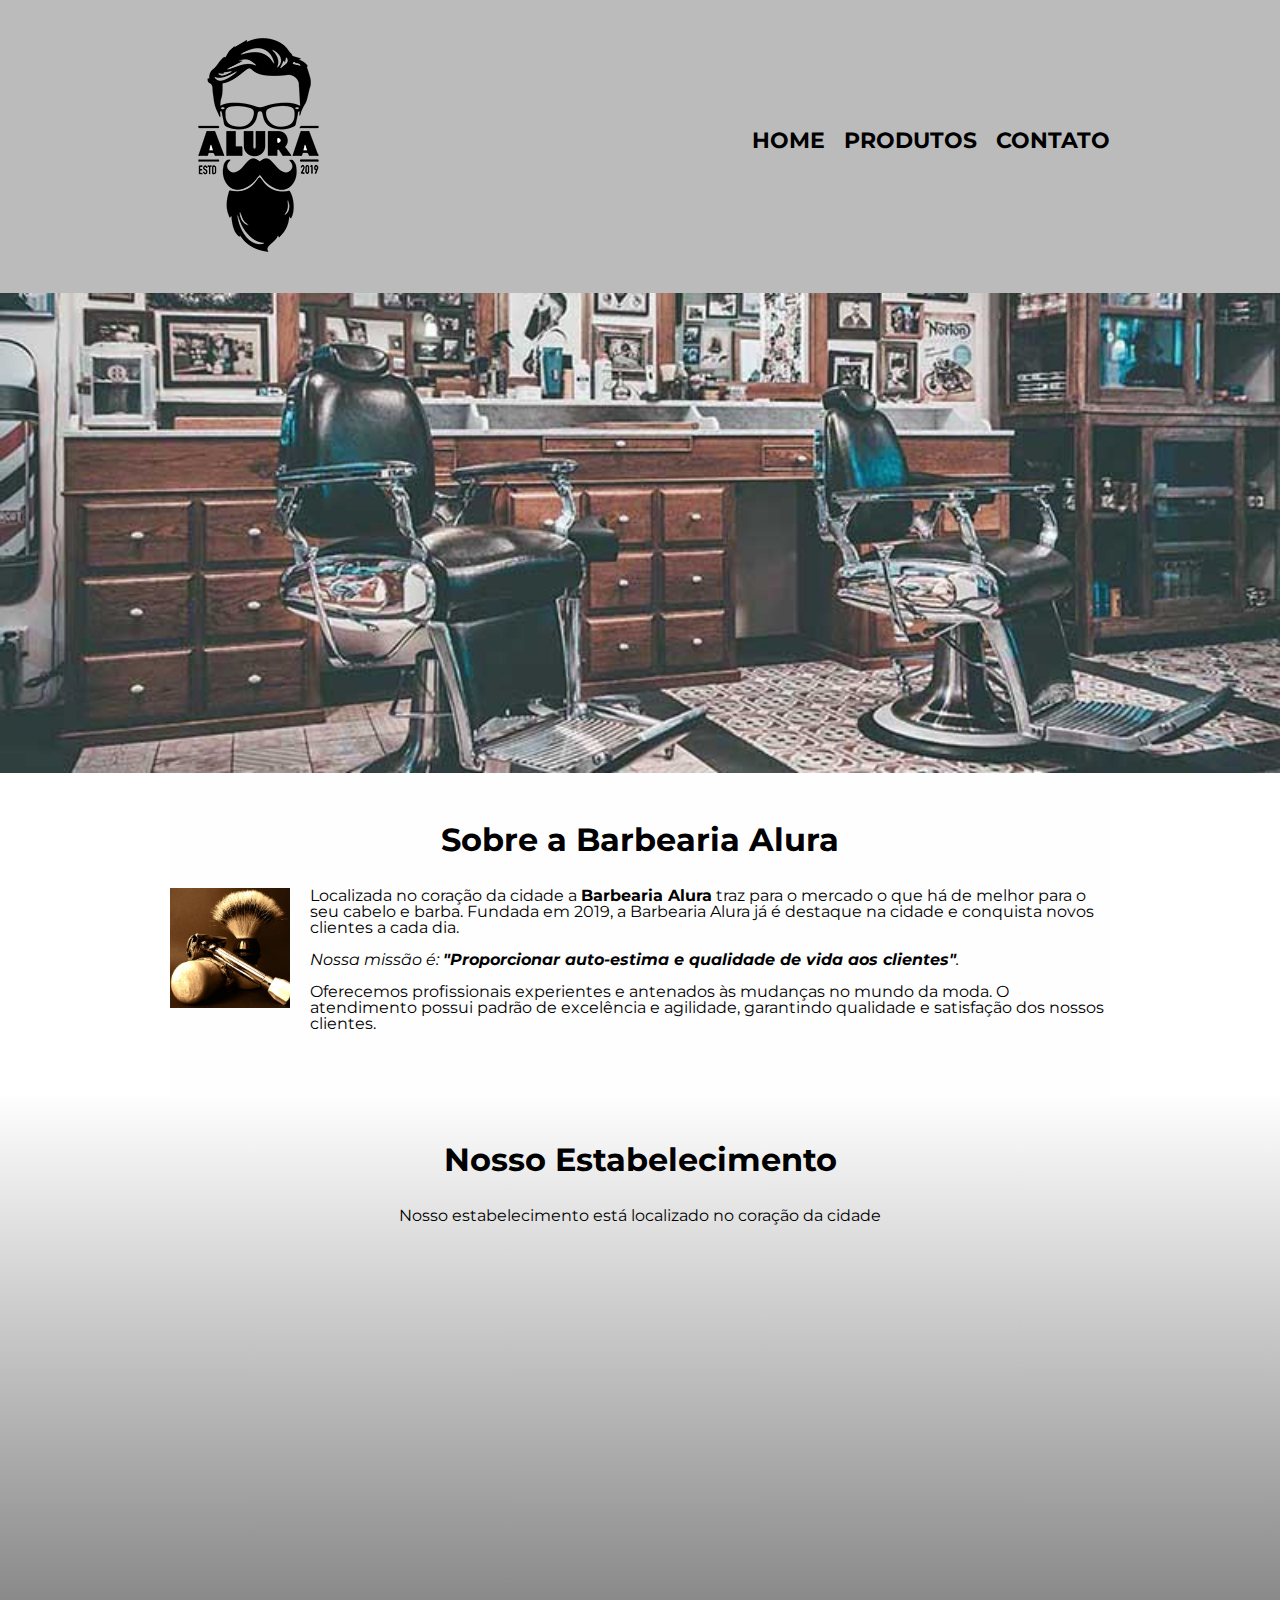
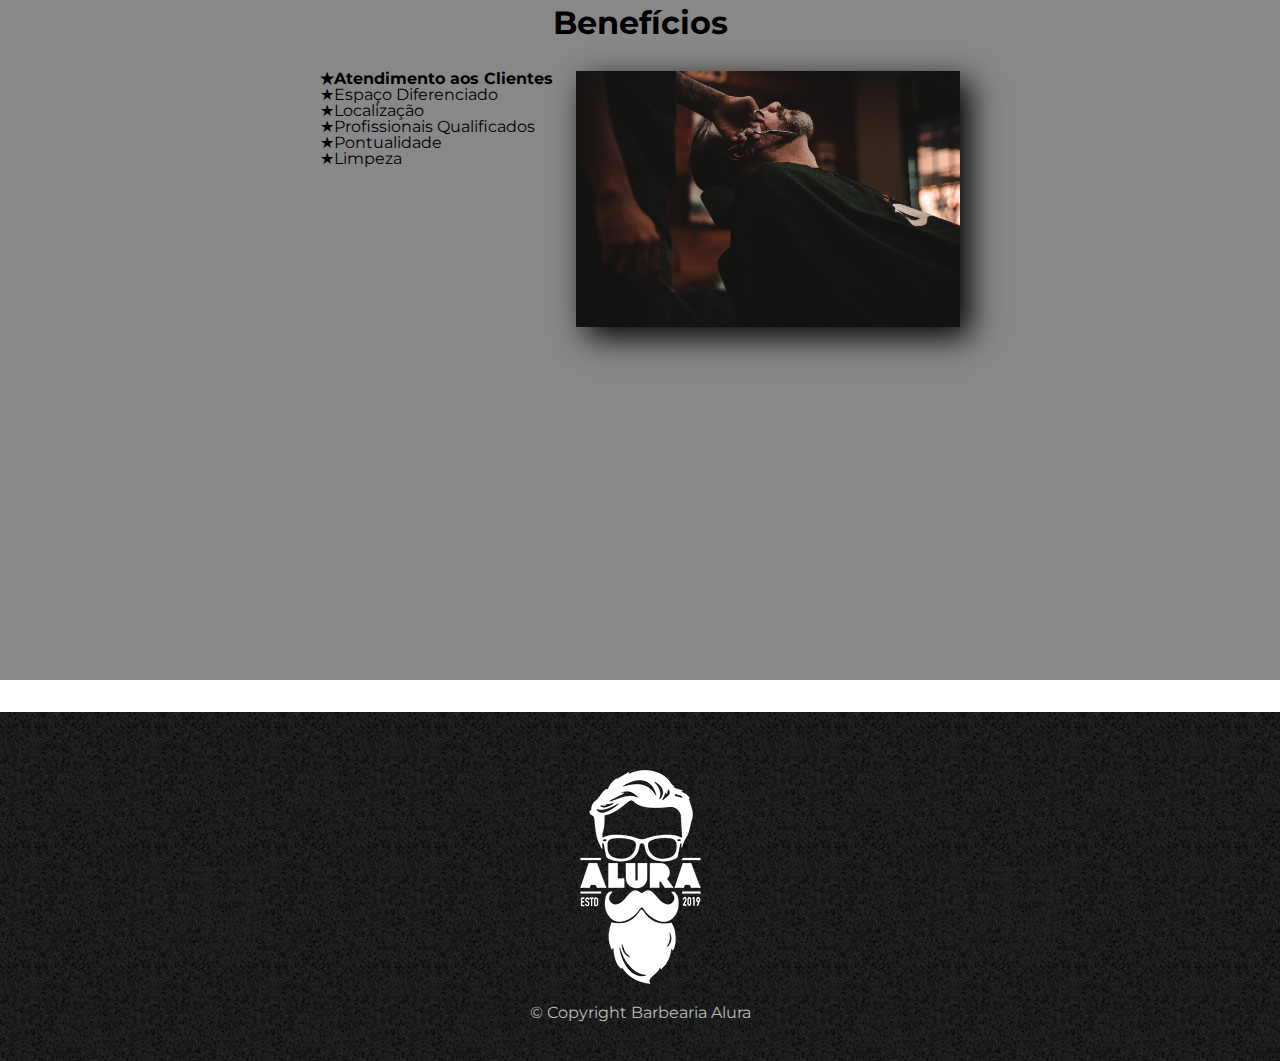
<file: html/barbearia alura/index.html>
<!DOCTYPE html>

<html lang="pt-br">
    <head>
        <meta charset="UTF-8">
        <meta name="viewport" content="width=device-width">
        <title>Barbearia Alura</title>

        <link rel="stylesheet" href="reset.css">
        <link rel="stylesheet" href="style.css">
        <link href="https://fonts.googleapis.com/css?family=Montserrat&display=swap" rel="stylesheet">
    </head>

	<body>
		<header>
			<div class="caixa">
				<h1><img src="logo.png" alt="Logo da Barbearia Alura"></h1>
				<nav>
					<ul>
						<li><a href="index.html">Home</a></li>
						<li><a href="produtos.html">Produtos</a></li>
						<li><a href="contato.html">Contato</a></li>
					</ul>
				</nav>
			</div>
		</header>
    
    <body>
        <img class="banner" src="banner.jpg">

        <main>
            <section class="principal">
                <h2 class="titulo-principal">Sobre a Barbearia Alura</h2>

                <img class="utensilios" src="utensilios.jpg" alt="utensilios de um barbeiro">


                <p>Localizada no coração da cidade a <strong>Barbearia Alura</strong> traz para o mercado o que há de melhor para o seu cabelo e barba. Fundada em 2019, a Barbearia Alura já é destaque na cidade e conquista novos clientes a cada dia.
                </p>

                <p id="missao"><em>Nossa missão é: <strong>"Proporcionar auto-estima e qualidade de vida aos clientes"</strong>.</em></p>

                <p>Oferecemos profissionais experientes e antenados às mudanças no mundo da moda. O atendimento possui padrão de excelência e agilidade, garantindo qualidade e satisfação dos nossos clientes.</p>
            </section>

            <section class="mapa">
                <h3 class="titulo-principal">Nosso Estabelecimento</h3>
                <p>Nosso estabelecimento está localizado no coração da cidade</p>

                <div class="mapa-conteudo">
                    <iframe src="https://www.google.com/maps/embed?pb=!1m16!1m12!1m3!1d58513.830871919!2d-46.6272689812599!3d-23.564333383853405!2m3!1f0!2f0!3f0!3m2!1i1024!2i768!4f13.1!2m1!1salura%20sao%20paulo!5e0!3m2!1spt-BR!2sbr!4v1658515616821!5m2!1spt-BR!2sbr" width="100%" height="300" style="border:0;" allowfullscreen="" loading="lazy" referrerpolicy="no-referrer-when-downgrade"></iframe>
                </div>

            </section>
             
            <section class="beneficios">
                <h3 class="titulo-principal">Benefícios</h3>

                <div class="conteudo-beneficios">
                    <ul class="listabeneficios">
                        <li class="itens">Atendimento aos Clientes</li>
                        <li class="itens">Espaço Diferenciado</li>
                        <li class="itens">Localização</li>
                        <li class="itens">Profissionais Qualificados</li>
                        <li class="itens">Pontualidade</li>
                        <li class="itens">Limpeza</li>
                    </ul><img class="imgbeneficios" src="beneficios.jpg">
                </div>
                

                <div class="video">
                    <iframe width="100%" height="315" src="https://www.youtube.com/embed/wcVVXUV0YUY" title="YouTube video player" frameborder="0" allow="accelerometer; autoplay; clipboard-write; encrypted-media; gyroscope; picture-in-picture" allowfullscreen></iframe>
                </div>
            </section>
        </main>
        <footer>
            <img src="logo-branco.png" alt="Logo da Barbearia Alura">
            <p>&copy Copyright Barbearia Alura</p>
        </footer>
    </body>


    
</html>
</file>
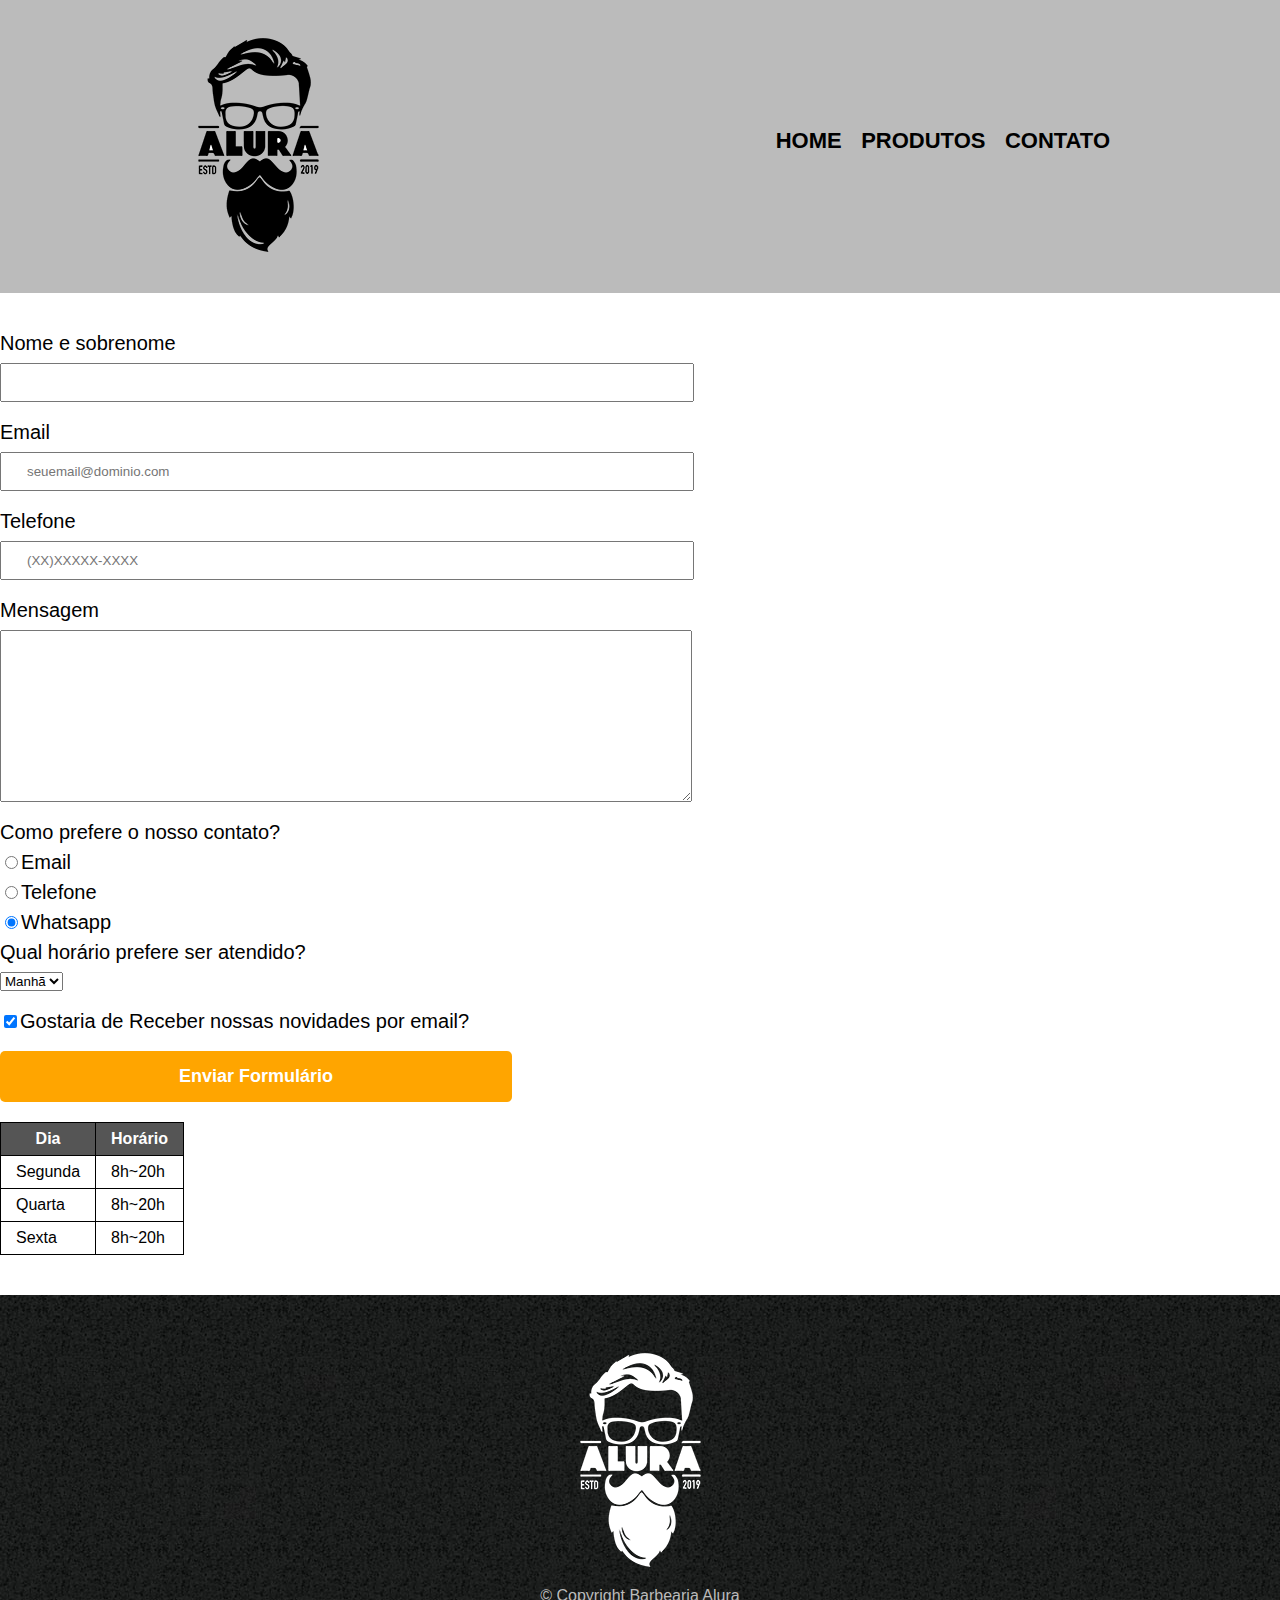
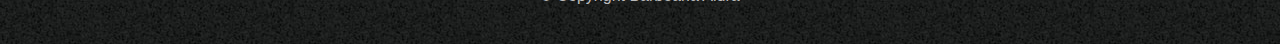
<file: html/barbearia alura/contato.html>
<!DOCTYPE html>
<html>
	<head>
		<meta charset="UTF-8">
		<title>Contato - Barbearia Alura</title>
		<link rel="stylesheet" href="reset.css">
		<link rel="stylesheet" href="style.css">
	</head>
	<body>
		<header>
			<div class="caixa">
				<h1><img src="logo.png" alt="Logo da Barbearia Alura"></h1>
				<nav>
					<ul>
						<li><a href="index.html">Home</a></li>
						<li><a href="produtos.html">Produtos</a></li>
						<li><a href="contato.html">Contato</a></li>
					</ul>
				</nav>
			</div>
		</header>

        <main>
            <form>
                <label for="nomesobrenome">Nome e sobrenome</label>
                <input type="text" id="nomesobrenome" class="input-padrao" required>

                <label for="email">Email</label>
                <input type="email" id="email" class="input-padrao" required placeholder="seuemail@dominio.com">

                <label for="telefone">Telefone</label>
                <input type="tel" id="telefone" class="input-padrao" required placeholder="(XX)XXXXX-XXXX">

                <label for="mensagem">Mensagem</label>
                <textarea cols="70" rows="10" id="mensagem" class="input-padrao"></textarea>

                <fieldset>
                    <legend>Como prefere o nosso contato?</legend>
                    <label for="radio-email"><input type="radio" name="contato" value="radio-email">Email</label>

                    <label for="radio-tel"><input type="radio" name="contato" value="radio-tel">Telefone</label> 

                    <label for="radio-wpp" ><input type="radio" name="contato" value="radio-wpp" checked>Whatsapp</label>
                </fieldset>

                <fie/fieldset>
                    <legend>Qual horário prefere ser atendido?</legend>
                    <select>
                        <option>Manhã</option>
                        <option>Tarde</option>
                        <option>Noite</option>
                    </select>
                </fieldset>

                <label class="checkbox"><input type="checkbox" checked>Gostaria de Receber nossas novidades por email? </label>

                <input type="submit" value="Enviar Formulário" class="enviar">
            </form>

            <table>
                <thead>
                    <tr>
                    <th>Dia</th>
                    <th>Horário</th>
                    </tr>
                </thead>
                <tbody>
                    <tr>
                        <td>Segunda</td>
                        <td>8h~20h</td>
                    </tr>
                    <tr>
                        <td>Quarta</td>
                        <td>8h~20h</td>
                    </tr>
                    <tr>
                        <td>Sexta</td>
                        <td>8h~20h</td>
                    </tr>
                </tbody>
            </table>

        </main>

        <footer>
            <img src="logo-branco.png" alt="Logo da Barbearia Alura">
            <p>&copy Copyright Barbearia Alura</p>
        </footer>
	</body>
</html>
</file>
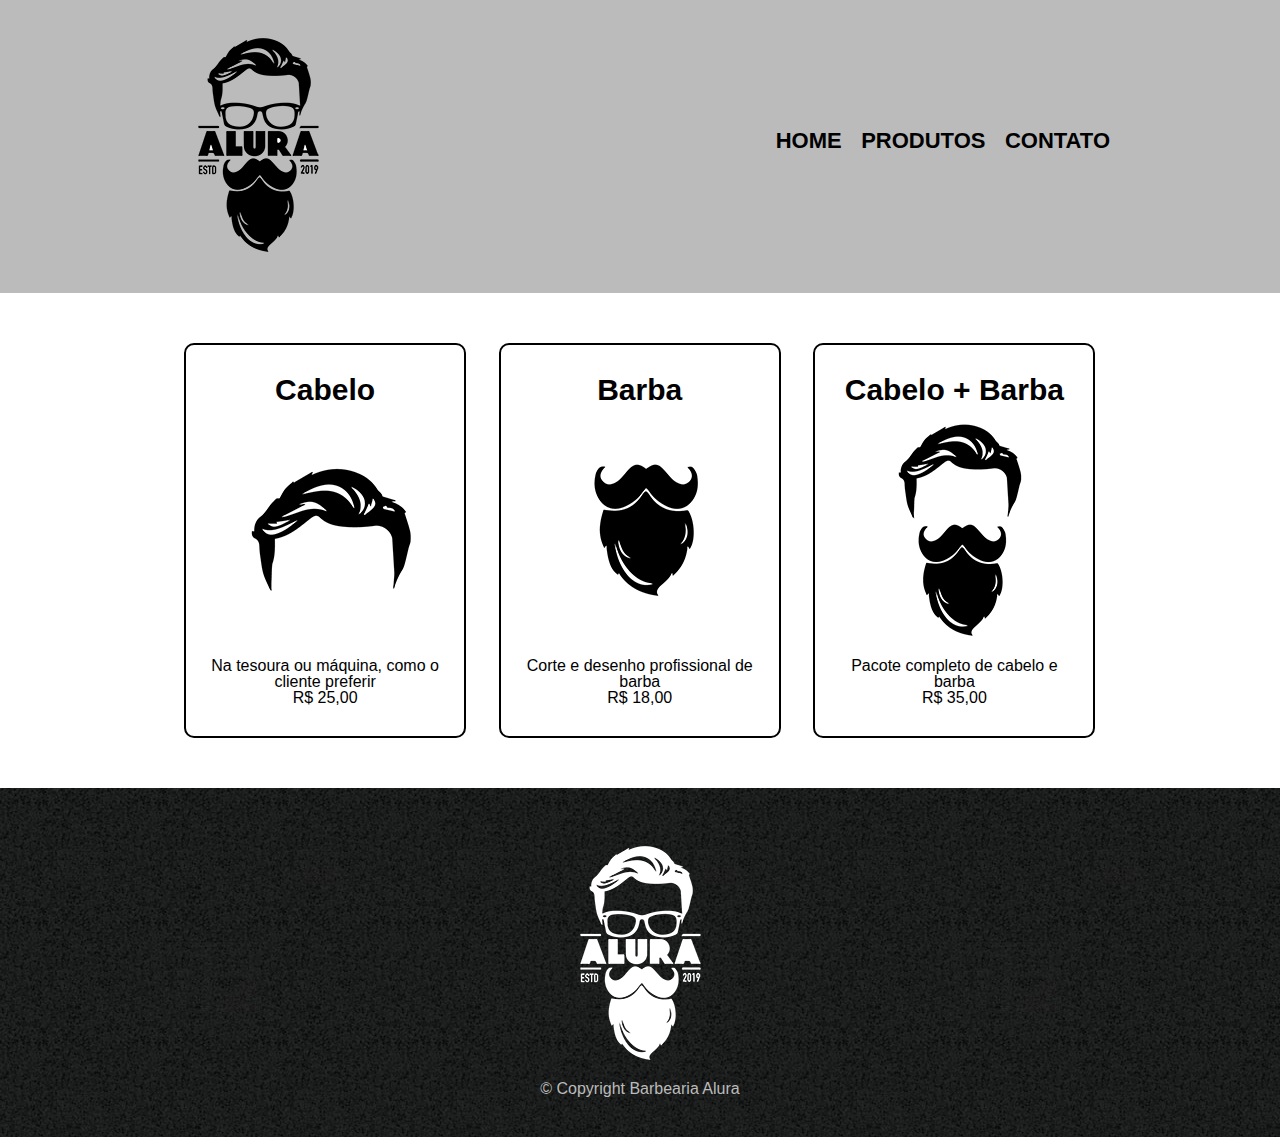
<file: html/barbearia alura/produtos.html>
<!DOCTYPE html>
<html>
	<head>
		<meta charset="UTF-8">
		<title>Produtos - Barbearia Alura</title>
		<link rel="stylesheet" href="reset.css">
		<link rel="stylesheet" href="style.css">
	</head>
	<body>
		<header>
			<div class="caixa">
				<h1><img src="logo.png"></h1>
				<nav>
					<ul>
						<li><a href="index.html">Home</a></li>
						<li><a href="produtos.html">Produtos</a></li>
						<li><a href="contato.html">Contato</a></li>
					</ul>
				</nav>
			</div>
		</header>
        
        <main>
            <ul class="produtos">
                <li>
                    <h2>Cabelo</h2>
                    <img src="cabelo.jpg">
                    <p>Na tesoura ou máquina, como o cliente preferir</p>
                    <p class="preco">R$ 25,00</p>
                </li>
                <li>
                    <h2>Barba</h2>
                    <img src="barba.jpg">
                    <p>Corte e desenho profissional de barba</p>
                    <p class="preco">R$ 18,00</p>
                </li>
                <li>
                    <h2>Cabelo + Barba</h2>
                    <img src="cabelo+barba.jpg">
                    <p>Pacote completo de cabelo e barba</p>
                    <p class="preco">R$ 35,00</p>
                </li>
            </ul>
        </main>

        <footer>
            <img src="logo-branco.png">
            <p>&copy Copyright Barbearia Alura</p>
        </footer>
	</body>
</html>
</file>
<file: html/barbearia alura/style.css>
body {
	font-family: 'Montserrat', sans-serif;
}

header {
	background: #BBBBBB;
	padding: 20px 0;
}

.caixa {
	position: relative;
	width: 940px;
	margin: 0 auto;
}

nav {
	position: absolute;
	top: 110px;
	right: 0;
}

nav li {
	display: inline;
	margin: 0 0 0 15px;
}

nav a {
	text-transform: uppercase;
	color: #000000;
	font-weight: bold;
	font-size: 22px;
	text-decoration: none;
}

nav a:hover {
	color: #C78C19;
	text-decoration: underline;
}

.produtos {
	width: 940px;
	margin: 0 auto;
	padding: 50px 0;
}

.produtos li {
	display: inline-block;
	text-align: center;
	width: 30%;
	vertical-align: top;
	margin: 0 1.5%;
	padding: 30px 20px;
	box-sizing: border-box;
	border: 2px solid #000000;
	border-radius: 10px;
}

.produtos li:hover {
	border-color: #C78C19;
}

.produtos li:active {
	border-color: #088C19;	
}

.produtos li:hover h2 {
	font-size: 34px;
}

.produtos h2 {
	font-size: 30px;
	font-weight: bold;
}

.produto-descricao {
	font-size: 18px;
}

.produto-preco {
	font-size: 22px;
	font-weight: bold;
	margin-top: 10px;
}

footer {
	text-align: center;
	background: url("bg.jpg");
    color: #BBBBBB;
	padding: 40px 0;
}

.copyright {
	color: #FFFFFF;
	font-size: 13px;
	margin: 20px 0 0;
}

form {
	margin: 40px 0;
}

form label, form legend {
	display: block;
	font-size: 20px;
	margin: 0 0 10px;
}

.input-padrao {
	display: block;
	margin: 0 0 20px;
	padding: 10px 25px;
	width: 50%;
}

.checkbox {
	margin: 20px 0;
}

.enviar {
	width: 40%;
	padding: 15px 0;
	background: orange;
	color: white;
	font-weight: bold;
	font-size: 18px;
	border: none;
	border-radius: 5px;
	transition: 1s all;
	cursor: pointer;
}

.enviar:hover {
	background: rgb(218, 120, 0);
	transform: scale(1.2);
}

table {
	margin: 20px 0 40px;
}

thead {
	background: #555555;
	color: white;
	font-weight: bold;
}

td, th {
	border: 1px solid #000000;
	padding: 8px 15px;
}



/*css da pagina incial*/

.banner {
	width: 100%;
}

.titulo-principal {
	text-align: center;
	font-weight: bold;
	font-size: 2em;
	margin: 0 0 1em;
	clear: left;
}


.principal {
	padding: 3em 0;
	background: #fefefe;
	width: 940px;
	margin: 0 auto;

}

.principal p{
	margin: 0 0 1em;
}

.principal strong{
	font-weight: bold;
}

.principal em{
	font-style: italic;
}

.utensilios {
	width: 120px;
	float:left;
	margin: 0 20px 20px 0;
}

.mapa {
	padding: 3em 0;
	background: linear-gradient(#fefefe,#888888);
}

.mapa-conteudo {
	width: 940px;
	margin: 0 auto;
}

.mapa p{
	padding: 0 0 2em;
	text-align: center;
}

.beneficios {
	background: #888888;  
}

.conteudo-beneficios {
	width: 640px;
	margin: 0 auto;
}

.listabeneficios {
	width: 40%;
	display: inline-block;
	vertical-align: top;
}

.itens {
	line-height: 1,5;

}

.itens:before{
	content: "\2605";
}
.itens:first-child{
	font-weight: bold;
}

.imgbeneficios {
	width: 60%;
	opacity: 1;
	transition: 400ms;
	box-shadow: 10px 10px 30px #000000;
}

.imgbeneficios:hover {
	opacity: 0.3;
}

.video {
	width: 560px;
	margin: 2em auto;
}

@media screen and (max-width: 480px) {
	.caixa, .principal, .conteudo-beneficios, .mapa-conteudo, .video {
		width: auto;
	}	

	h1 {
		text-align: center;
	}

	nav {
		position:static;
	}

	.listabeneficios, .imgbeneficios {
		width: 100;
	}
}
</file>
